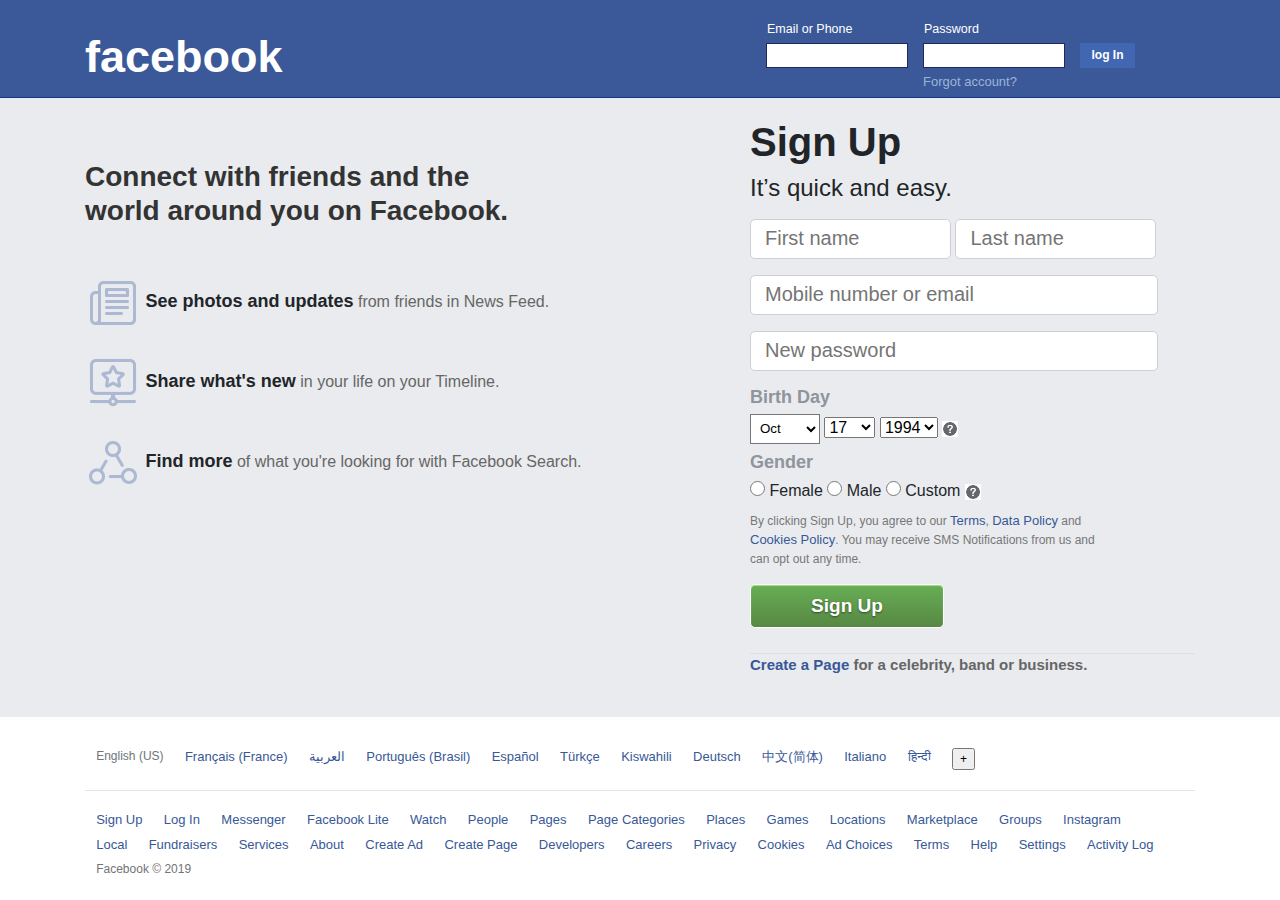
<file: index.html>
<!DOCTYPE html>
<html lang="en">
  <head>
    <meta charset="UTF-8" />
    <meta name="viewport" content="width=device-width, initial-scale=1.0" />
    <meta http-equiv="X-UA-Compatible" content="ie=edge" />
    <title>Facebook Login Page</title>
    <link rel="stylesheet" href="./css/bootstrap.min.css" />
    <link rel="stylesheet" href="facebook_login_page.css" />
  </head>
  <body>
    <div
      id="body-inheriter"
      style="background-color: #e9ebee; width: 100%;"
    >
      <header
        style="width:100%; height:98px; background-color:#3b5998;border-bottom:1px solid #133783;"
      >
        <div class="container">
          <div class="row">
            <div class="col-md-7">
              <div class="header_logo">facebook</div>
            </div>
            <div class="col-md-5 signIn">
            <table>
              <tr>
                <td><label class="email">Email or Phone</label></td>
                <td><label class="email">Password</label></td>
              </tr>
              <tr>
                <td><input type="email" name="Email or Phone" class="heads" /></td>
                <td><input type="text" name="password" class="heads" /></td>
                <td>
                  <div class="loginbut">
                    <input value="log In" id="login" type="submit" placeholder="Log In"/>
                    </div>
                  </td>
              </tr>
              <tr>
                <td></td>
                <td>
                  <a href="#" class="forgotPass">Forgot account?</a>
                </td>
              </tr>
            </table>
            </div>
          </div>
        </div>
      </header>
      <div id="app-body">
        <div class="container">
          <div class="row" id='body'>
            <div class="col-md-7" id="deep2">
              <div>
                <h2 class="body_left">
                  Connect with friends and the<br />
                  world around you on Facebook.
                </h2>
              </div>
              <div class="my-4">
                <img src="note_book.png" alt="" />
                <span class="span1">See photos and updates</span>
                <span class="span2">from friends in News Feed.</span>
              </div>
              <div class="my-4">
                <img src="share.png" alt="" />
                <span class="span1">Share what's new</span>
                <span class="span2"> in your life on your Timeline.</span>
              </div>
              <div class="my-4">
                <img src="find.png" alt="" />
                <span class="span1">Find more</span>
                <span class="span2"
                  >of what you're looking for with Facebook Search.</span
                >
              </div>
            </div>
            <div class="col-md-5" id="deep">
              <h1 class='signUp'>Sign Up</h1>
              <h4>It’s quick and easy.</h4>

              <span
                ><input type="text" placeholder="First name" class="forms" />
                <input type="text" placeholder="Last name" class="forms" />
              </span>
              <input
                type="text"
                placeholder="Mobile number or email"
                class="forms others"
              /><br />
              <input
                type="password"
                placeholder="New password"
                class="forms others"
              /><br />
              <p class='gen'>Birth Day</p>
              <select aria-label="Month" name="birthday_month" title="Month" class="selection">
                <option value="0">Month</option>
                <option value="1">Jan</option>
                <option value="2">Feb</option>
                <option value="3">Mar</option>
                <option value="4">Apr</option>
                <option value="5">May</option>
                <option value="6">Jun</option>
                <option value="7">Jul</option>
                <option value="8">Aug</option>
                <option value="9">Sep</option>
                <option value="10" selected="1">Oct</option>
                <option value="11">Nov</option>
                <option value="12">Dec</option>
              </select>
              <select aria-label="Day" name="birthday_day" title="Day">
                <option value="0">Day</option>
                <option value="1">1</option>
                <option value="2">2</option>
                <option value="3">3</option>
                <option value="4">4</option>
                <option value="5">5</option>
                <option value="6">6</option>
                <option value="7">7</option>
                <option value="8">8</option>
                <option value="9">9</option>
                <option value="10">10</option>
                <option value="11">11</option>
                <option value="12">12</option>
                <option value="13">13</option>
                <option value="14">14</option>
                <option value="15">15</option>
                <option value="16">16</option>
                <option value="17" selected="1">17</option>
                <option value="18">18</option>
                <option value="19">19</option>
                <option value="20">20</option>
                <option value="21">21</option>
                <option value="22">22</option>
                <option value="23">23</option>
                <option value="24">24</option>
                <option value="25">25</option>
                <option value="26">26</option>
                <option value="27">27</option>
                <option value="28">28</option>
                <option value="29">29</option>
                <option value="30">30</option>
                <option value="31">31</option>
              </select>
              <select aria-label="Year" name="birthday_year" id="year" title="Year">
                <option value="0">Year</option>
                <option value="2019">2019</option>
                <option value="2018">2018</option>
                <option value="2017">2017</option>
                <option value="2016">2016</option>
                <option value="2015">2015</option>
                <option value="2014">2014</option>
                <option value="2013">2013</option>
                <option value="2012">2012</option>
                <option value="2011">2011</option>
                <option value="2010">2010</option>
                <option value="2009">2009</option>
                <option value="2008">2008</option>
                <option value="2007">2007</option>
                <option value="2006">2006</option>
                <option value="2005">2005</option>
                <option value="2004">2004</option>
                <option value="2003">2003</option>
                <option value="2002">2002</option>
                <option value="2001">2001</option>
                <option value="2000">2000</option>
                <option value="1999">1999</option>
                <option value="1998">1998</option>
                <option value="1997">1997</option>
                <option value="1996">1996</option>
                <option value="1995">1995</option>
                <option value="1994" selected="1">1994</option>
                <option value="1993">1993</option>
                <option value="1992">1992</option>
                <option value="1991">1991</option>
                <option value="1990">1990</option>
                <option value="1989">1989</option>
                <option value="1988">1988</option>
                <option value="1987">1987</option>
                <option value="1986">1986</option>
                <option value="1985">1985</option>
                <option value="1984">1984</option>
                <option value="1983">1983</option>
                <option value="1982">1982</option>
                <option value="1981">1981</option>
                <option value="1980">1980</option>
                <option value="1979">1979</option>
                <option value="1978">1978</option>
                <option value="1977">1977</option>
                <option value="1976">1976</option>
                <option value="1975">1975</option>
                <option value="1974">1974</option>
              </select>
              <img src="questionMark.png" alt="" height="16px" width="16px"/>
              <div><p class="gen">Gender</p>
              </div>
              <div>
                
                <input type="radio" id="rads" name="gender"  />
                <label for="">Female</label>
                <input type="radio" id="rads" name="gender" />
                <label for="">Male</label>
                <input type="radio" id="rads" name="gender" />
                <label for="">Custom</label>
                <img src="questionMark.png" alt="" height="16px" width="16px"/>
              </div>
              
              <div class="col-sm-10 terms">
                <p>
                  By clicking Sign Up, you agree to our <a href="#">Terms</a>, <a href="#">Data Policy</a>
                  and </br><a href="#">Cookies Policy</a>. 
                  You may receive SMS Notifications from us and</br>can opt out any time.
                </p>

                <button class="btn btn-success" style="width:25%;">Sign Up</button>

              </div>
              <div class="create">
                <a href="#" class="create_a"><div>Create a
                  Page</a> for a celebrity, band or business.</div>
            </div>
          </div>
        </div>
      </div>
      <footer id="footer">
        <div class="container" >
              <ul class="list-group list-group-horizontal-sm">
                <li class="list-group-item disabled" aria-disabled="true">English
                  (US)
                </li>
                <li class="list-group-item">
                  <a href="#" title="french">Français (France)</a>
                </li>
                <li class="list-group-item">
                  <a href="#" title="Arabic">العربية</a>
                </li>
                <li class="list-group-item">
                  <a href="#" title="Portuguese (Brazil)">Português (Brasil)</a>
                </li>
                <li class="list-group-item">
                  <a href="#" title="Spanish">Español</a>
                </li>
                <li class="list-group-item">
                  <a href="#" title="Turkish">Türkçe</a>
                </li>
                <li class="list-group-item">
                  <a href="#" title="Swahili">Kiswahili</a>
                </li>
                <li class="list-group-item">
                  <a href="#" title="German">Deutsch</a>
                </li>
                <li class="list-group-item">
                  <a href="#" title="Simplified Chinese (China)">中文(简体)</a>
                </li>
                <li class="list-group-item">
                  <a href="#" title="Italian">Italiano</a>
                </li>
                <li class="list-group-item">
                  <a href="#" title="Hindi">हिन्दी</a>
                </li>
                <li class="list-group-item">
                    <input type="button" value="+">
                </li>
                <li>
                  <a href="#" title="Show more languages"></a>
                </li>
              </ul>
              <hr>
              <ul class="list-group list-group-horizontal-sm">
                <li class="list-group-item">
                  <a href="#" title="Sign Up for Facebook">Sign Up</a>
                </li>
                <li class="list-group-item">
                  <a href="#" title="Log into Facebook">Log In</a>
                </li>
                <li class="list-group-item">
                  <a href="#" title="Check out Messenger.">Messenger</a>
                </li>
                <li class="list-group-item">
                  <a href="#" title="Facebook Lite for Android.">Facebook Lite</a>
                </li>
                <li class="list-group-item">
                  <a href="#" title="Browse our Watch videos."> Watch </a>
                </li>
                <li class="list-group-item">
                  <a href="#" title="Browse our people directory.">People</a>
                </li>
                <li class="list-group-item">
                  <a href="#" title="Browse our pages directory.">Pages</a>
                </li>
                <li class="list-group-item">
                  <a href="#">Page Categories</a>
                </li>
                <li class="list-group-item">
                  <a href="#" title="Check out popular places on Facebook.">Places</a>
                </li>
                <li class="list-group-item">
                  <a href="#" title="Check out Facebook games.">Games</a>
                </li>
                <li class="list-group-item">
                  <a href="#" title="Browse our places directory.">Locations</a>
                </li>
                <li class="list-group-item">
                  <a href="#" title="Browse our marketplace product directory.">Marketplace</a>
                </li>
                <li class="list-group-item">
                  <a href="#" title="Browse our Groups directory.">Groups</a>
                </li>
                <li class="list-group-item">
                  <a href="#" title="Check out Instagram">Instagram</a>
                </li>
              </ul>
              <ul class="list-group list-group-horizontal-sm">
                <li class="list-group-item">
                  <a href="#" title="Browse our Local Lists directory.">Local</a>
                </li>
                <li class="list-group-item">
                  <a href="#" title="Donate to worthy causes.">Fundraisers</a>
                </li>
                <li class="list-group-item">
                  <a href="#" title="Browse our Facebook Services directory.">Services</a>
                </li>
                <li class="list-group-item">
                  <a href="#" title="Read our blog, discover the resource
                              center, and find job opportunities.">About</a>
                </li>
                <li class="list-group-item">
                  <a href="#" title="Advertise on Facebook.">Create Ad</a>
                </li>
                <li class="list-group-item">
                  <a href="#" title="Create a Page">Create Page</a>
                </li>
                <li class="list-group-item">
                  <a href="#" title="Develop on our platform.">Developers</a>
                </li>
                <li class="list-group-item">
                  <a href="#" title="Make your next career move to our awesome
                              company.">Careers</a>
                </li>
                <li class="list-group-item">
                  <a href="#" title="Learn about your privacy and Facebook.">Privacy</a>
                </li>
                <li class="list-group-item">
                  <a href="#" title="Learn about cookies and Facebook.">Cookies</a>
                </li>
                <li class="list-group-item">
                  <a href="#" title="Learn about Ad Choices.">Ad Choices
                    <i class="img sp_ji5zj_uMwB- sx_9badd3"></i>
                  </a>
                </li>
                <li class="list-group-item">
                  <a href="#" title="Review our terms and policies.">Terms</a>
                </li>
                <li class="list-group-item">
                  <a href="#" accesskey="0" title="Visit our Help Center.">Help</a>
                </li>
                <li class="list-group-item">
                  <a href="#" title="View and edit your Facebook settings.">Settings</a>
                </li>
                <li class="list-group-item">
                  <a href="#" title="View your activity log">Activity Log</a>
                </li>
              </ul>
              <ul class="list-group copyright">
                <li class="list-group-item">
                  Facebook © 2019
                </li>
              </ul>
        </div>
      </footer>
    </div>

    <script src="./js/bootstrap.min.js"></script>
  </body>
</html>
</file>
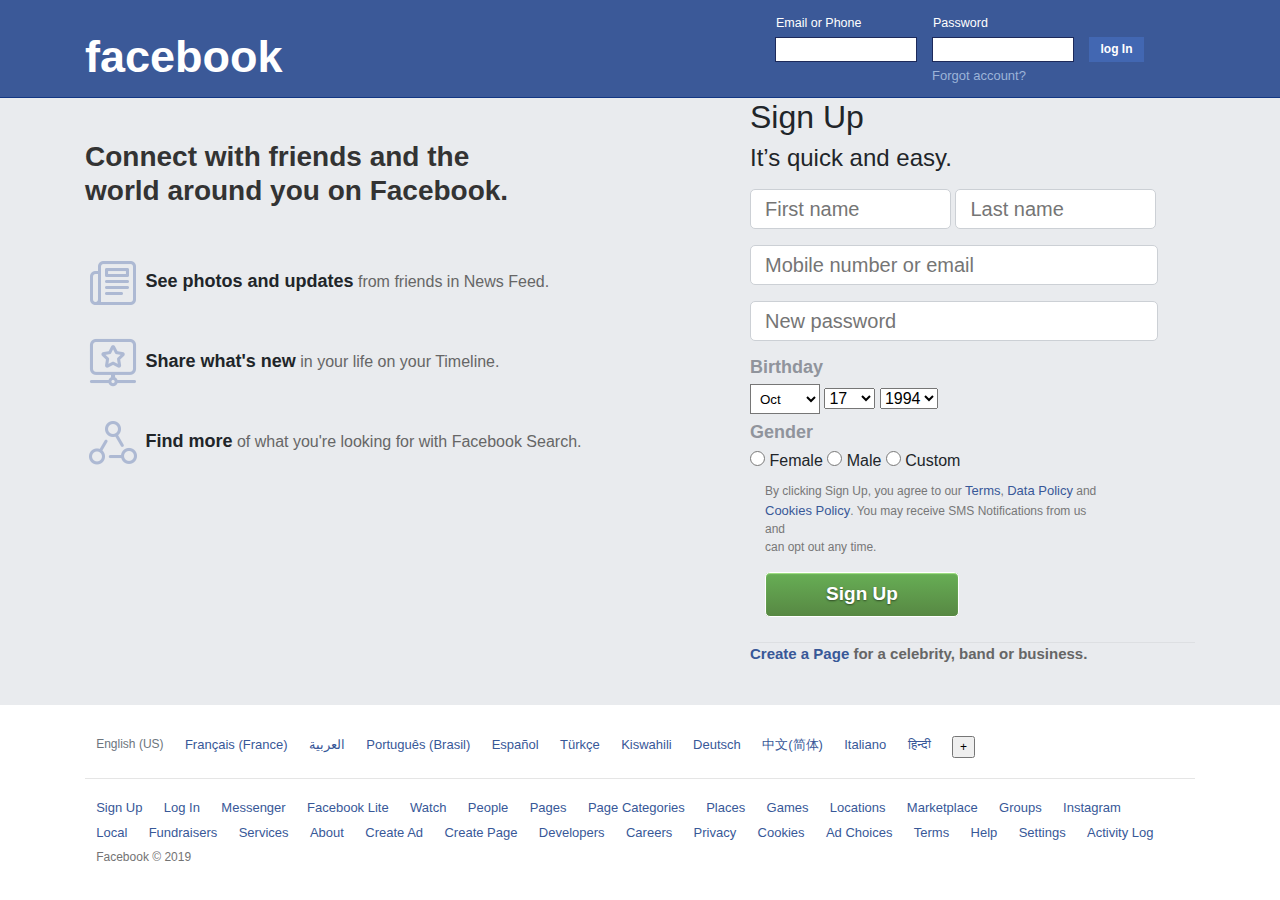
<file: facebook_login_page.html>
<!DOCTYPE html>
<html lang="en">
  <head>
    <meta charset="UTF-8" />
    <meta name="viewport" content="width=device-width, initial-scale=1.0" />
    <meta http-equiv="X-UA-Compatible" content="ie=edge" />
    <title>Facebook Login Page</title>
    <link rel="stylesheet" href="./css/bootstrap.min.css" />
    <link rel="stylesheet" href="facebook_login_page.css" />
  </head>
  <body>
    <div
      id="body-inheriter"
      style="background-color: #e9ebee; width: 100%;height:;"
    >
      <header
        style="width:100%; height:98px; background-color:#3b5998;border-bottom:1px solid #133783;"
      >
        <div class="container">
          <div class="row">
            <div class="col-md-7">
              <div class="header_logo">facebook</div>
            </div>
            <div class="col-md-5">
            <table>
              <tr>
                <td><label class="email">Email or Phone</label></td>
                <td><label class="email">Password</label></td>
              </tr>
              <tr>
                <td><input type="email" name="Email or Phone" class="heads" /></td>
                <td><input type="text" name="password" class="heads" /></td>
                <td>
                  <div class="loginbut">
                    <input value="log In" id="login" type="submit" placeholder="Log In"/>
                    </div>
                  </td>
              </tr>
              <tr>
                <td></td>
                <td>
                  <a href="https://www.facebook.com/recover/initiate?lwv=110&amp;ars=royal_blue_bar" class="forgotPass">Forgot account?</a>
                </td>
              </tr>
            </table>
            </div>
          </div>
        </div>
      </header>
      <div id="app-body">
        <div class="container">
          <div class="row">
            <div class="col-md-7" id="deep2">
              <div>
                <h2 class="body_left">
                  Connect with friends and the<br />
                  world around you on Facebook.
                </h2>
              </div>
              <div class="my-4">
                <img src="note_book.png" alt="" />
                <span class="span1">See photos and updates</span>
                <span class="span2">from friends in News Feed.</span>
              </div>
              <div class="my-4">
                <img src="share.png" alt="" />
                <span class="span1">Share what's new</span>
                <span class="span2"> in your life on your Timeline.</span>
              </div>
              <div class="my-4">
                <img src="find.png" alt="" />
                <span class="span1">Find more</span>
                <span class="span2"
                  >of what you're looking for with Facebook Search.</span
                >
              </div>
            </div>
            <div class="col-md-5" id="deep">
              <h2>Sign Up</h2>
              <h4>It’s quick and easy.</h4>

              <span
                ><input type="text" placeholder="First name" class="forms" />
                <input type="text" placeholder="Last name" class="forms" />
              </span>
              <input
                type="text"
                placeholder="Mobile number or email"
                class="forms others"
              /><br />
              <input
                type="password"
                placeholder="New password"
                class="forms others"
              /><br />
              <p class='gen'>Birthday</p>
              <select aria-label="Month" name="birthday_month" id="month" title="Month" class="selection">
                <option value="0">Month</option>
                <option value="1">Jan</option>
                <option value="2">Feb</option>
                <option value="3">Mar</option>
                <option value="4">Apr</option>
                <option value="5">May</option>
                <option value="6">Jun</option>
                <option value="7">Jul</option>
                <option value="8">Aug</option>
                <option value="9">Sep</option>
                <option value="10" selected="1">Oct</option>
                <option value="11">Nov</option>
                <option value="12">Dec</option>
              </select>
              <select aria-label="Day" name="birthday_day" title="Day">
                <option value="0">Day</option>
                <option value="1">1</option>
                <option value="2">2</option>
                <option value="3">3</option>
                <option value="4">4</option>
                <option value="5">5</option>
                <option value="6">6</option>
                <option value="7">7</option>
                <option value="8">8</option>
                <option value="9">9</option>
                <option value="10">10</option>
                <option value="11">11</option>
                <option value="12">12</option>
                <option value="13">13</option>
                <option value="14">14</option>
                <option value="15">15</option>
                <option value="16">16</option>
                <option value="17" selected="1">17</option>
                <option value="18">18</option>
                <option value="19">19</option>
                <option value="20">20</option>
                <option value="21">21</option>
                <option value="22">22</option>
                <option value="23">23</option>
                <option value="24">24</option>
                <option value="25">25</option>
                <option value="26">26</option>
                <option value="27">27</option>
                <option value="28">28</option>
                <option value="29">29</option>
                <option value="30">30</option>
                <option value="31">31</option>
              </select>
              <select aria-label="Year" name="birthday_year" id="year" title="Year">
                <option value="0">Year</option>
                <option value="2019">2019</option>
                <option value="2018">2018</option>
                <option value="2017">2017</option>
                <option value="2016">2016</option>
                <option value="2015">2015</option>
                <option value="2014">2014</option>
                <option value="2013">2013</option>
                <option value="2012">2012</option>
                <option value="2011">2011</option>
                <option value="2010">2010</option>
                <option value="2009">2009</option>
                <option value="2008">2008</option>
                <option value="2007">2007</option>
                <option value="2006">2006</option>
                <option value="2005">2005</option>
                <option value="2004">2004</option>
                <option value="2003">2003</option>
                <option value="2002">2002</option>
                <option value="2001">2001</option>
                <option value="2000">2000</option>
                <option value="1999">1999</option>
                <option value="1998">1998</option>
                <option value="1997">1997</option>
                <option value="1996">1996</option>
                <option value="1995">1995</option>
                <option value="1994" selected="1">1994</option>
                <option value="1993">1993</option>
                <option value="1992">1992</option>
                <option value="1991">1991</option>
                <option value="1990">1990</option>
                <option value="1989">1989</option>
                <option value="1988">1988</option>
                <option value="1987">1987</option>
                <option value="1986">1986</option>
                <option value="1985">1985</option>
                <option value="1984">1984</option>
                <option value="1983">1983</option>
                <option value="1982">1982</option>
                <option value="1981">1981</option>
                <option value="1980">1980</option>
                <option value="1979">1979</option>
                <option value="1978">1978</option>
                <option value="1977">1977</option>
                <option value="1976">1976</option>
                <option value="1975">1975</option>
                <option value="1974">1974</option>
              </select>
              <div><p class="gen">Gender</p>
              </div>
              <div>
                <input type="radio" id="rads" name="gender"  />
                <label for="">Female</label>
                <input type="radio" id="rads" name="gender" />
                <label for="">Male</label>
                <input type="radio" id="rads" name="gender" />
                <label for="">Custom</label>
              </div>
              
              <div class="col-sm-10">
                <p class="terms">
                  By clicking Sign Up, you agree to our <a href="#" >Terms</a>, <a href="#" >Data Policy</a>
                  and </br><a href="#">Cookies Policy</a>. 
                  You may receive SMS Notifications from us and</br>can opt out any time.
                </p>

                <button class="btn btn-success" style="width:25%;">Sign Up</button>

              </div>
              <div class="create">
                <a href="/pages/create/?ref_type=registration_form" class="create_a"><div>Create a
                  Page</a> for a celebrity, band or business.</div>
            </div>
          </div>
        </div>
      </div>
      <footer id="footer">
        <div class="container" >
              <ul class="list-group list-group-horizontal-sm">
                <li class="list-group-item disabled" aria-disabled="true">English
                  (US)
                </li>
                <li class="list-group-item">
                  <a href="#" title="french">Français (France)</a>
                </li>
                <li class="list-group-item">
                  <a href="#" title="Arabic">العربية</a>
                </li>
                <li class="list-group-item">
                  <a href="#" title="Portuguese (Brazil)">Português (Brasil)</a>
                </li>
                <li class="list-group-item">
                  <a href="#" title="Spanish">Español</a>
                </li>
                <li class="list-group-item">
                  <a href="#" title="Turkish">Türkçe</a>
                </li>
                <li class="list-group-item">
                  <a href="#" title="Swahili">Kiswahili</a>
                </li>
                <li class="list-group-item">
                  <a href="#" title="German">Deutsch</a>
                </li>
                <li class="list-group-item">
                  <a href="#" title="Simplified Chinese (China)">中文(简体)</a>
                </li>
                <li class="list-group-item">
                  <a href="#" title="Italian">Italiano</a>
                </li>
                <li class="list-group-item">
                  <a href="#" title="Hindi">हिन्दी</a>
                </li>
                <li class="list-group-item">
                  
                    <input type="button" value="+">
                  
                </li>
                <li>
                  <a href="#" title="Show more languages"></a>
                </li>
              </ul>
              <hr>
              <ul class="list-group list-group-horizontal-sm">
                <li class="list-group-item">
                  <a href="#" title="Sign Up for Facebook">Sign Up</a>
                </li>
                <li class="list-group-item">
                  <a href="#" title="Log into Facebook">Log In</a>
                </li>
                <li class="list-group-item">
                  <a href="#" title="Check out Messenger.">Messenger</a>
                </li>
                <li class="list-group-item">
                  <a href="#" title="Facebook Lite for Android.">Facebook Lite</a>
                </li>
                <li class="list-group-item">
                  <a href="#" title="Browse our Watch videos."> Watch </a>
                </li>
                <li class="list-group-item">
                  <a href="#" title="Browse our people directory.">People</a>
                </li>
                <li class="list-group-item">
                  <a href="#" title="Browse our pages directory.">Pages</a>
                </li>
                <li class="list-group-item">
                  <a href="#">Page Categories</a>
                </li>
                <li class="list-group-item">
                  <a href="#" title="Check out popular places on Facebook.">Places</a>
                </li>
                <li class="list-group-item">
                  <a href="#" title="Check out Facebook games.">Games</a>
                </li>
                <li class="list-group-item">
                  <a href="#" title="Browse our places directory.">Locations</a>
                </li>
                <li class="list-group-item">
                  <a href="#" title="Browse our marketplace product directory.">Marketplace</a>
                </li>
                <li class="list-group-item">
                  <a href="#" title="Browse our Groups directory.">Groups</a>
                </li>
                <li class="list-group-item">
                  <a href="#" title="Check out Instagram">Instagram</a>
                </li>
              </ul>
          
              <ul class="list-group list-group-horizontal-sm">
          
                <li class="list-group-item">
                  <a href="#" title="Browse our Local Lists directory.">Local</a>
                </li>
                <li class="list-group-item">
                  <a href="#" title="Donate to worthy causes.">Fundraisers</a>
                </li>
                <li class="list-group-item">
                  <a href="#" title="Browse our Facebook Services directory.">Services</a>
                </li>
                <li class="list-group-item">
                  <a href="#" title="Read our blog, discover the resource
                              center, and find job opportunities.">About</a>
                </li>
                <li class="list-group-item">
                  <a href="#" title="Advertise on Facebook.">Create Ad</a>
                </li>
                <li class="list-group-item">
                  <a href="#" title="Create a Page">Create Page</a>
                </li>
                <li class="list-group-item">
                  <a href="#" title="Develop on our platform.">Developers</a>
                </li>
                <li class="list-group-item">
                  <a href="#" title="Make your next career move to our awesome
                              company.">Careers</a>
                </li>
                <li class="list-group-item">
                  <a href="#" title="Learn about your privacy and Facebook.">Privacy</a>
                </li>
                <li class="list-group-item">
                  <a href="#" title="Learn about cookies and Facebook.">Cookies</a>
                </li>
                <li class="list-group-item">
                  <a href="#" title="Learn about Ad Choices.">Ad Choices
                    <i class="img sp_ji5zj_uMwB- sx_9badd3"></i>
                  </a>
                </li>
                <li class="list-group-item">
                  <a href="#" title="Review our terms and policies.">Terms</a>
                </li>
                <li class="list-group-item">
                  <a href="#" accesskey="0" title="Visit our Help Center.">Help</a>
                </li>
                <li class="list-group-item">
                  <a href="#" title="View and edit your Facebook settings.">Settings</a>
                </li>
                <li class="list-group-item">
                  <a href="#" title="View your activity log">Activity Log</a>
                </li>
              </ul>
              <ul class="list-group copyright">
                <li class="list-group-item">
                  Facebook © 2019
                </li>
              </ul>
        </div>
      </footer>
    </div>

    <script src="./js/bootstrap.min.js"></script>
  </body>
</html>
</file>
<file: facebook_login_page.css>
body {
  margin: 0%;
}
.header_logo {
  float: left;
  font-size: 45px;
  font-family: helvetica, Arial, Sans-serif !important;
  color: #fff;
  padding-top: 23px;
  font-weight: bold;
}
.signIn{
  padding: 6px;
}
.signUp{
  font-weight:bold;
  font-family:'Freight Sans Bold', Helvetica, Arial, sans-serif !important;
}
.heads {
  text-rendering: auto;
  letter-spacing: normal;
  word-spacing: normal;
  text-transform: none;
  text-indent: 0px;
  text-shadow: none;
  display: inline-block;
  text-align: start;
  -webkit-rtl-ordering: logical;
  cursor: text;
  font: 400 14px Arial;
  margin-top: 25px;
  border-color: #1d2a5b;
  border: 1px solid #ccd0d5;
  width: 142px;
  border-radius: 0px;
  margin-top: 0px;
  padding: 3px 3px 4px;
  margin-bottom: 0px;
  border-color: #1d2a5b;
}
a {
  font-weight: normal;
  font-size: 13px;
  margin-top: 0px;
  color: #385898;
  cursor: pointer;
  text-decoration: none;
}
.create_a {
  font-size: 15px;
  font-weight: bold;
}
.forgotPass {
  color: #9cb4d8 !important;
}

#body{
  padding-top:20px !important;
}

.email {
  color: #fff;
  font-weight: normal;
  padding-left: 1px;
  font-size: 12.5px;
  cursor: default;
  vertical-align: middle;
  margin-bottom: 0px;
}
table {
  border-collapse: separate;
  border-spacing: 1px;
  padding-top: 10;
  display: table;
  margin: 10px;
}
table tr td {
  padding: 0 0 0 14px;
  margin: 2px;
}

.loginbut input[type="submit"] {
  font-size: 12px;
  font-weight: bold;
  line-height: 25px;
  width: 55px;
  margin: 0px;
  padding: 0 0 0 0px;
  white-space: nowrap;
  cursor: pointer;
  display: inline-block;
  border: 0px;
  background-color: #4267b2;
  color: #fff;
}

.forms {
  padding: 10px;
  margin: 8px 0px;
  width: 201px;
  height: 40px;
  border-radius: 5px;
  background-color: #fff;
  margin-top: 8px;
  border-style: solid;
  border-color: #1d2a5b;
  border: 1px solid #ccd0d5;
  padding: 0 0 0 14px;
  font-size: 20px;
}
.others {
  padding-right: 15px;
  width: 408px;
}
#rads {
  font-size: 12px;
  height: 15px;
  width: 15px;
}
.body_left {
  font-size: 28px;
  font-family: helvetica, Arial, Sans-serif !important;
  color: #333;
  padding: 42px 0px 24px;
  font-weight: bold;
}
.span1 {
  font-family: "Freight Sans Bold", Helvetica, Arial, sans-serif !important;
  font-weight: bold !important;
  letter-spacing: normal;
  text-rendering: optimizelegibility;
  margin-top: 20px;
  font-size: 18px;
  line-height: 22px;
  padding-bottom: 10px;
}
.span2 {
  font-family: "Freight Sans Bold", Helvetica, Arial, sans-serif !important;
  color: #666;
  font-size: 16px;
  line-height: 20px;
  padding-bottom: 10px;
}

.selection {
  font-family: inherit;
  font-size: 13px;
  height: 30px;
  padding: 5px;
  background-color: #fff;
  color: #1c1e21;
  overflow: visible !important;
  text-rendering: auto;
  color: black;
  letter-spacing: normal;
  word-spacing: normal;
  text-transform: none;
  text-indent: 0px;
  text-shadow: none;
  display: inline-block;
  text-align: start;
  -webkit-appearance: menulist;
  box-sizing: border-box;
  align-items: center;
  white-space: pre;
  -webkit-rtl-ordering: logical;
  background-color: white;
  cursor: default;
  margin: 0em;
  font: 400 13.3333px Arial;
  border-radius: 0px;
}
ul {
  list-style-type: none;
  margin: 0;
  padding: 0;
  overflow: visible;
}

li {
  float: left;
}

li a {
  display: block;
  text-align: center;
  text-decoration: none; 
  padding:unset;
}
footer {
  display: block;
  font-size: 12px;
  background: #fff;
  direction: ltr;
  line-height: 1.34;
  margin: 0;
  padding: 0;
  unicode-bidi: embed;
}
.terms {
  font-family: "Freight Sans Bold", Helvetica, Arial, sans-serif !important;
  font-size: 12px !important;
  color: #777;
  padding:0px;
}

.btn {
  margin-bottom: 15px;
  background: linear-gradient(#67ae55, #578843);
  background-color: #69a74e;
  box-shadow: inset 0 1px 1px #a4e388;
  border-color: #3b6e22 #3b6e22 #2c5115;
  font-size: 19px;
  font-family: "Freight Sans Bold", Helvetica, Arial, sans-serif !important;
  font-weight: bold !important;
  letter-spacing: normal;
  text-rendering: optimizelegibility;
  min-width: 194px;
  padding: 7px 20px;
  text-align: center;
  border: 1px solid;
  border-radius: 5px;
  color: #fff;
  cursor: pointer;
  display: inline-block;
  position: relative;
  text-shadow: 0 1px 2px rgba(0, 0, 0, 0.5);
}
#footer {
  font-family: inherit;
  padding-top: 1.7rem;
  background-color: #fff; 
  width:100%; 
  min-height:90px;
}

footer{
 color: #737373;
  margin: 0 auto;
  background-color: #fff;
  min-height: 100px;
}

.copyrights {
  padding-top: 20px;
}
.pagelinks {
  border-top: 1px solid #dddfe2;
}

.create {
  border-top: 1px solid #dddfe2;
  color: #666;
  font-size: 15px;
  font-weight: bold;
  margin-top: 10px;
  padding-bottom: 40px;
}
.list-group-item{
  border: unset !important;
  padding:0.24rem 0.70rem !important;
  font-size:12px !important;
}
.gen{
  font-weight: bold;
  font-size: 18px;
  color:#90949c;
  margin-top:5px;
  margin-bottom: 3px;
}
</file>
